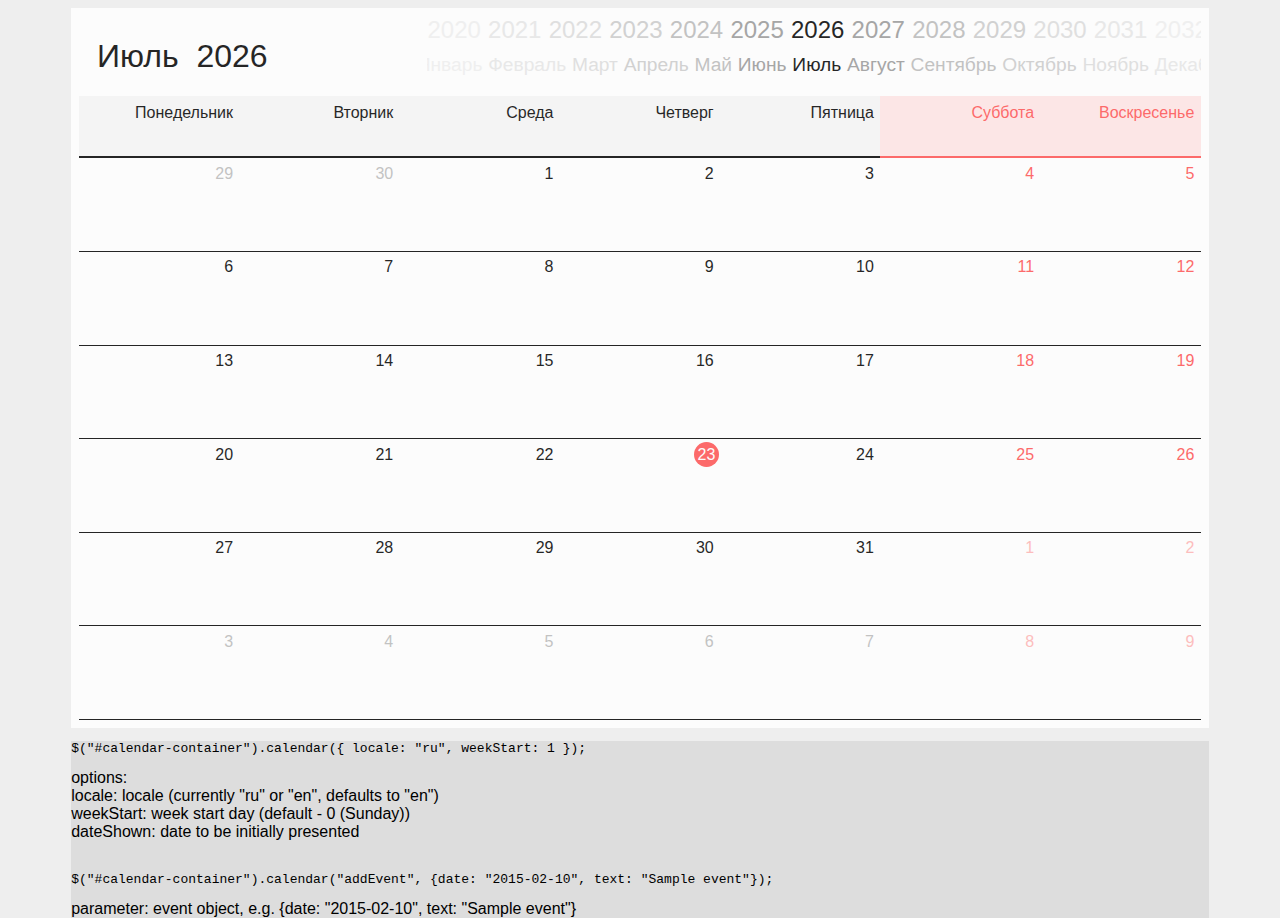
<file: index.html>
<!DOCTYPE html>
<html>
	<head>
		<meta charset="utf-8">
		<link rel="stylesheet" type="text/css" href="styles.css">
		<script src="https://ajax.googleapis.com/ajax/libs/jquery/2.1.3/jquery.min.js"></script>
		<script src="calendar.js"></script>
		<title>Calendar</title>
	</head>
	<body>
		<div id="calendar-container">Placeholder for calendar</div>
		<div id="usage">
			<pre>$("#calendar-container").calendar({ locale: "ru", weekStart: 1 });</pre>
			options:<br />
			locale: locale (currently "ru" or "en", defaults to "en")<br />
			weekStart: week start day (default - 0 (Sunday))<br />
			dateShown: date to be initially presented<br />
			<br />
			<pre>$("#calendar-container").calendar("addEvent", {date: "2015-02-10", text: "Sample event"});</pre>
			parameter: event object, e.g. {date: "2015-02-10", text: "Sample event"}
		</div>

		<script>
			$(document).ready(function() { 
				var cont = $("#calendar-container");
				cont.calendar({ locale: "ru", weekStart: 1} ); 
				[
					{date: "2015-02-10", text: "Sample event"},
					{date: "2015-01-28", text: "Sample event in Jan"},
					{date: "2015-02-16", text: "Sample event again"},
					{date: "2015-02-16", text: "Second event"},
				].forEach(function(item) {
					cont.calendar("addEvent", item);
				});
				// cont.calendar("showDate", "2014-12-20");
			});
		</script>
	</body>
</html>
</file>
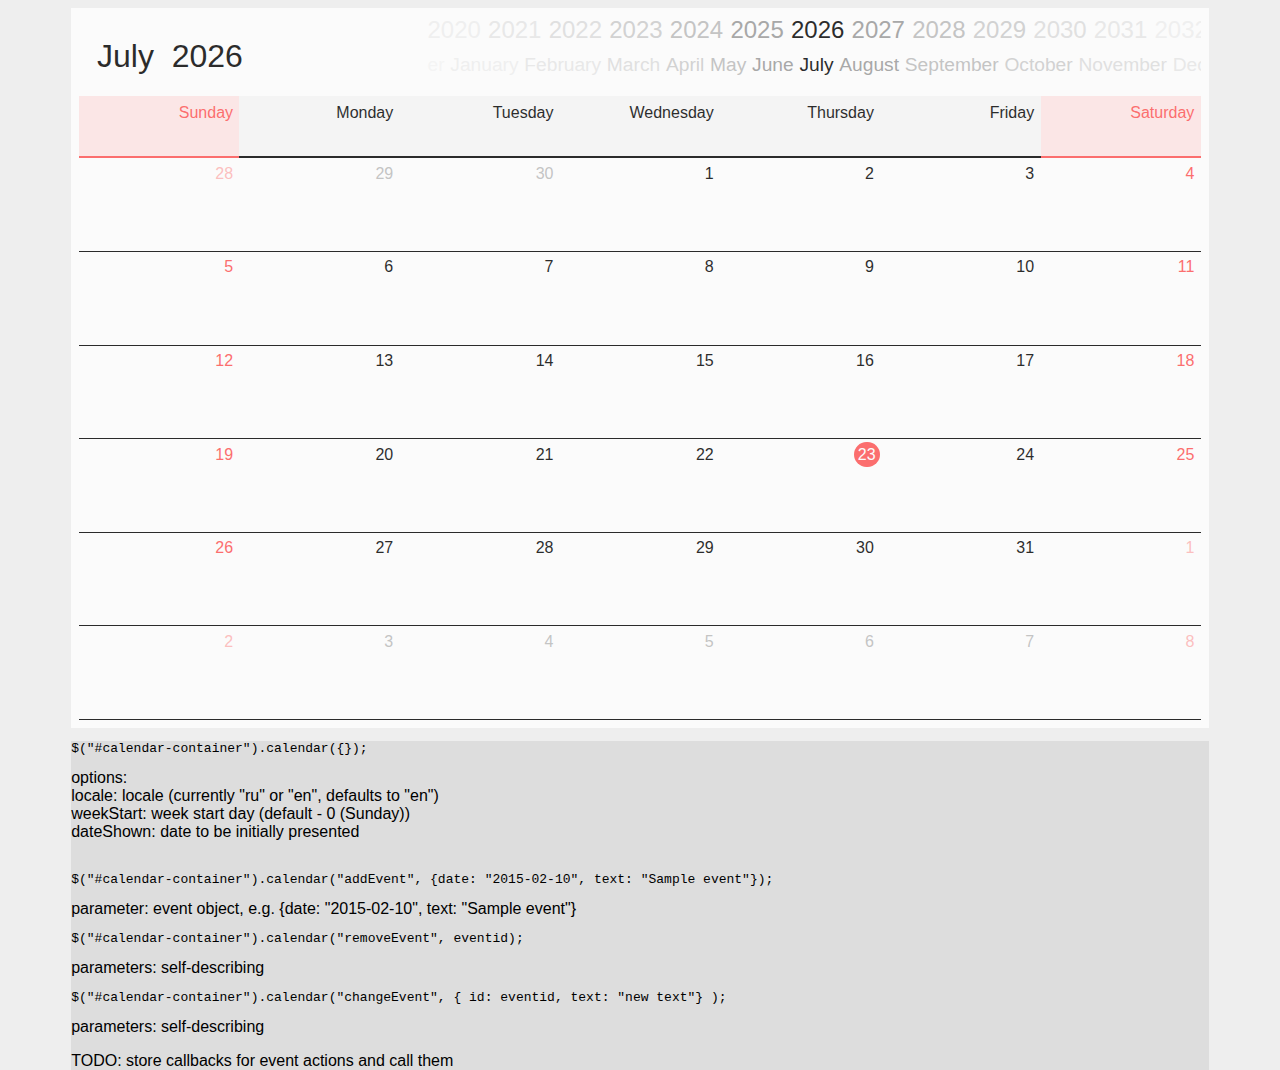
<file: calendar-en.html>
<!DOCTYPE html>
<html>
	<head>
		<meta charset="utf-8">
		<link rel="stylesheet" type="text/css" href="calendar.css">
		<script src="https://ajax.googleapis.com/ajax/libs/jquery/2.1.3/jquery.min.js"></script>
		<script src="calendar.js"></script>
		<title>Calendar</title>
		<style>
			html, body {
				height: 100%;
			}

			body {
				background-color: #eee;
				font-family: Helvetica Neue, Helvetica, Bitstream Vera Sans, Verdana, Sans;
				font-weight: 200;
			}

			#calendar-container {
				height: 80%;
			}

			#usage {
				background: #ddd;
			}

			#calendar-container, #usage {
				width: 90%;
				margin: 0 auto;
			}
		</style>
	</head>
	<body>
		<div id="calendar-container">Placeholder for calendar</div>
		<div id="usage">
			<pre>$("#calendar-container").calendar({});</pre>
			options:<br />
			locale: locale (currently "ru" or "en", defaults to "en")<br />
			weekStart: week start day (default - 0 (Sunday))<br />
			dateShown: date to be initially presented<br />
			<br />
			<pre>$("#calendar-container").calendar("addEvent", {date: "2015-02-10", text: "Sample event"});</pre>
			parameter: event object, e.g. {date: "2015-02-10", text: "Sample event"}
			<br />
			<pre>$("#calendar-container").calendar("removeEvent", eventid);</pre>
			parameters: self-describing
			<br />
			<pre>$("#calendar-container").calendar("changeEvent", { id: eventid, text: "new text"} );</pre>
			parameters: self-describing
			<p>
			<b>TODO: store callbacks for event actions and call them</b>
			</p>
		</div>

		<script>
			$(document).ready(function() { 
				var cont = $("#calendar-container");
				cont.calendar(); 
				[
					{date: "2015-02-10", text: "Sample event"},
					{date: "2015-01-28", text: "Sample event in Jan"},
					{date: "2015-02-16", text: "Sample event again"},
					{date: "2015-02-16", text: "Second event"},
				].forEach(function(item) {
					cont.calendar("addEvent", item);
				});
				// cont.calendar("showDate", "2014-12-20");
			});
		</script>
	</body>
</html>
</file>
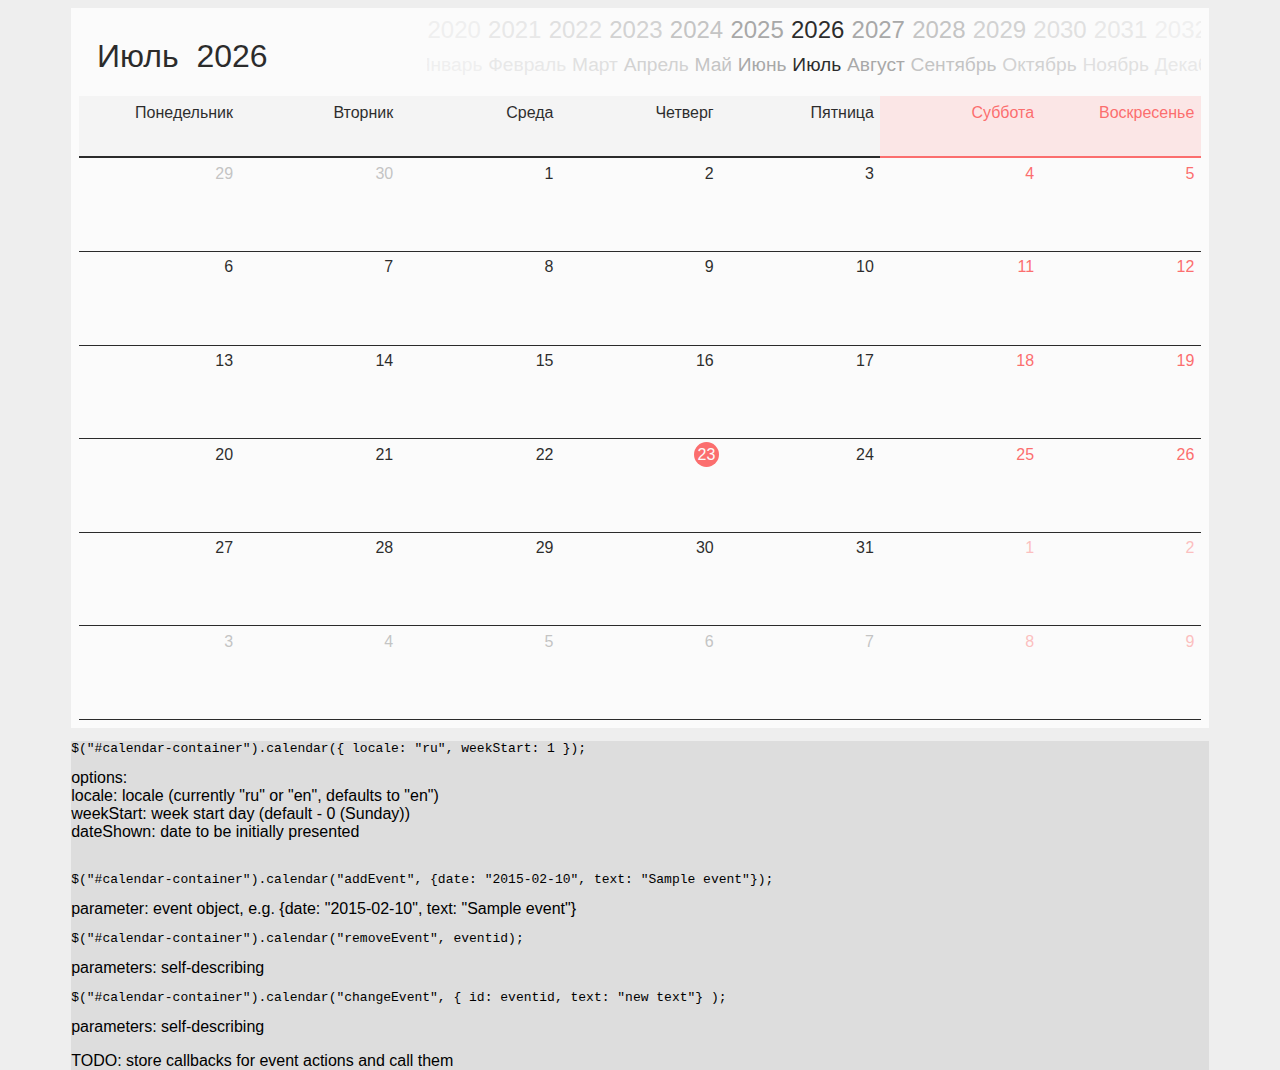
<file: calendar.html>
<!DOCTYPE html>
<html>
	<head>
		<meta charset="utf-8">
		<link rel="stylesheet" type="text/css" href="calendar.css">
		<script src="https://ajax.googleapis.com/ajax/libs/jquery/2.1.3/jquery.min.js"></script>
		<script src="calendar.js"></script>
		<title>Calendar</title>
		<style>
			html, body {
				height: 100%;
			}

			body {
				background-color: #eee;
				font-family: Helvetica Neue, Helvetica, Bitstream Vera Sans, Verdana, Sans;
				font-weight: 200;
			}

			#calendar-container {
				height: 80%;
			}

			#usage {
				background: #ddd;
			}

			#calendar-container, #usage {
				width: 90%;
				margin: 0 auto;
			}
		</style>
	</head>
	<body>
		<div id="calendar-container">Placeholder for calendar</div>
		<div id="usage">
			<pre>$("#calendar-container").calendar({ locale: "ru", weekStart: 1 });</pre>
			options:<br />
			locale: locale (currently "ru" or "en", defaults to "en")<br />
			weekStart: week start day (default - 0 (Sunday))<br />
			dateShown: date to be initially presented<br />
			<br />
			<pre>$("#calendar-container").calendar("addEvent", {date: "2015-02-10", text: "Sample event"});</pre>
			parameter: event object, e.g. {date: "2015-02-10", text: "Sample event"}
			<br />
			<pre>$("#calendar-container").calendar("removeEvent", eventid);</pre>
			parameters: self-describing
			<br />
			<pre>$("#calendar-container").calendar("changeEvent", { id: eventid, text: "new text"} );</pre>
			parameters: self-describing
			<p>
			<b>TODO: store callbacks for event actions and call them</b>
			</p>
		</div>

		<script>
			$(document).ready(function() { 
				var cont = $("#calendar-container");
				cont.calendar({ locale: "ru", weekStart: 1} ); 
				[
					{date: "2015-02-10", text: "Sample event"},
					{date: "2015-01-28", text: "Sample event in Jan"},
					{date: "2015-02-16", text: "Sample event again"},
					{date: "2015-02-16", text: "Second event"},
				].forEach(function(item) {
					cont.calendar("addEvent", item);
				});
				// cont.calendar("showDate", "2014-12-20");
			});
		</script>
	</body>
</html>
</file>
<file: styles.css>
html, body {
	height: 100%;
}

body {
	background-color: #eee;
	font-family: Helvetica Neue, Helvetica, Bitstream Vera Sans, Verdana, Sans;
	font-weight: 200;
}

#calendar-container {
	height: 80%;
}

#usage {
	background: #ddd;
}

#calendar-container, #usage {
	width: 90%;
	margin: 0 auto;
}

.ui-calendar {
	background: white;
	padding: 0.5em;
	min-width: 50em;
	min-height: 35em;
    overflow: hidden;
}

.ui-calendar-head {
	width: 100%;
	height: 5em;
}

.ui-calendar-title,.ui-calendar-selectors {
	height: 100%;
}
.ui-calendar-title {
	width: 30%;
	float: left;
	font-size: 2em;
	display: table;
}
.ui-calendar-selectors {
	width: 69%;
	float: right;
}

.ui-calendar-select-year,.ui-calendar-select-month {
	overflow: hidden;
	text-align: center;  
}
.ui-calendar-select-year {
	height: 1.6em;
	font-size: 1.5em;
}
.ui-calendar-select-month {
	height: 2em;
	font-size: 1.2em;
	font-weight: lighter;
}

.ui-calendar-title>span {
	vertical-align: middle;
	display: table-cell;
}

.ui-calendar-title>span:first-child {
	font-weight: 400;
	width: 1ch;
	padding: 0 1ch;
}
.ui-calendar-select-year>span,.ui-calendar-select-month>span {
	font-weight: 200;
	padding: 0 0.15em;
	cursor: pointer;
}
.ui-calendar-select-year>span:hover,.ui-calendar-select-month>span:hover {
	border-bottom: 2px solid #86FF43;
}

.ui-calendar-date-distance-0 {
	font-weight: bolder;
}
.ui-calendar-date-distance-1 {
	color: #999;
}
.ui-calendar-date-distance-2 {
	color: #bbb;
}
.ui-calendar-date-distance-3 {
	color: #ccc;
}
.ui-calendar-date-distance-4 {
	color: #ddd;
}
.ui-calendar-date-distance-5 {
	color: #e7e7e7;
}
.ui-calendar-date-distance-6 {
	color: #f0f0f0;
}
.ui-calendar-date-distance-7 {
	color: #f6f6f6;
}
.ui-calendar-date-distance-8 {
	color: #fafafa;
}

.ui-calendar-weekdays-row,.ui-calendar-days-row {
	width: 100%;
}
.ui-calendar-weekdays-row {
	height: 10%
}
.ui-calendar-weekday-head,.ui-calendar-day {
	width: 14.2857%;
	padding-right: 0.4em;
	display: inline-block;
}
.ui-calendar-weekday-head {
	vertical-align: middle;
	background-color: #f6f6f6;
	text-align: right;
	border-bottom: 2px solid;
	height: 100%;
	padding-top: 0.5em;
}
.ui-calendar-weekday-head.day-off,.ui-calendar-day.day-off {
	color: #ff5252;
} 
.ui-calendar-weekday-head.day-off {
	background-color: #ffe5e5;
} 
.ui-calendar-days-row {
	height: 15%;
}
.ui-calendar-day {
	text-align: right;
	border-bottom: 1px solid black;
	padding-top: 0.4em;
	vertical-align: top;
	height: 100%;
	overflow: hidden;
}
.ui-calendar-day:hover {
	box-shadow: inset 0 0 0.3em 1px #86FF43; 
}
.ui-calendar-day.other-month {
	color: #bbb;
	cursor: pointer;
}
.ui-calendar-day.other-month.day-off {
	color: #FFB5B5;
}
.ui-calendar-day.today span {
	border-radius: 50%;
	color: white;
	background-color: #ff5252;
	width: 1.6em;
	height: 1.36em;
	display: inline-block;
	position: relative;
	text-align: center;
	vertical-align: baseline;
	top: -0.24em;
	right: -0.35em;
	padding-top: 0.24em;
}
.ui-calendar-day.other-month.today span {
	background-color: #FFB5B5
}
.ui-calendar-day .events-area {
	text-align: left;
	margin-left: 0.3em;
	margin-right: 1.5em;
	margin-bottom: 5px;
	overflow: hidden;
	height: 60%;
	font-size: 0.8em;
}
.ui-calendar-day.today .events-area {
	position: relative;
	top: -0.45em;
}
.ui-calendar-day .events-area .event {
	overflow: hidden;
	height: 1.3em;
	border-bottom: 1px solid transparent;
}
.ui-calendar-day .events-area .event:hover {
	border-bottom: 1px solid #6C70BE;
}
.ui-calendar-day .events-area .event::before {
	content: "• ";
}
.ui-calendar-day.other-month>.events-area,.ui-calendar-day.other-month>span {
	pointer-events: none;
}

.ui-calendar-body-sizer,.ui-calendar,.ui-calendar-day,.ui-calendar-weekday-head,.ui-calendar-popover .popover-input {
	-moz-box-sizing: border-box;
	-webkit-box-sizing: border-box;
    box-sizing: border-box;
}

.ui-calendar-body-sizer {
    padding-bottom: 5em;
	height: 100%;
}

.ui-calendar-body {
	height: 100%;
	width: 100%;
}

.ui-calendar-popover {
	border-radius: 5px;
	width: 16em;
	height: 6.5em;
	border: 1px solid #888;
	box-shadow: 0 0 7px #444; 
	position: absolute;
	top: 200px;
	left: 200px;
	background-color: #eee;
	visibility: hidden;
	opacity: 0.95;
}
.ui-calendar-popover>.popover-arrow,
.ui-calendar-popover>.popover-arrow.popover-arrow-left::after,
.ui-calendar-popover>.popover-arrow.popover-arrow-right::after {
	height: 0;
	width: 0;
	position: absolute;
	border-width: 10px 0;
	border-color: transparent;
	border-style: solid;
	margin-top: -10px;
	display: block;
	top: 50%;
	font-size: 0;
	line-height: 0;
}
.ui-calendar-popover>.popover-arrow.popover-arrow-left {
	border-right-width: 10px;
	border-right-color: #888;
	left: -10px;
	visibility: hidden;
}
.ui-calendar-popover>.popover-arrow.popover-arrow-left::after {
	content: '';
	border-right-width: 9px;
	border-right-color: #eee;
	left: 1px;
}
.ui-calendar-popover>.popover-arrow.popover-arrow-right {
	border-left-width: 10px;
	border-left-color: #888;
	left: 100%;
	visibility: hidden;
}
.ui-calendar-popover>.popover-arrow.popover-arrow-right::after {
	content: '';
	border-left-width: 9px;
	border-left-color: #eee;
	left: -11px;
}
.ui-calendar-popover.right.in>.popover-arrow.popover-arrow-right,
.ui-calendar-popover.left.in>.popover-arrow.popover-arrow-left,
.ui-calendar-popover.in {
	visibility: visible;
}

.ui-calendar-popover>.popover-content {
	width: 100%;
	height: 100%;
	overflow: hidden;
}
.ui-calendar-popover>.popover-close {
	position: absolute;
	color: white;
	background-color: #888;
	top: 5px;
	right: 5px;
	border-radius: 50%;
	width: 1.2em;
	text-align: center;
	text-shadow: -1px -1px 0 #444, 1px 1px 0 #ccc;
	font-size: 0.8em;
	cursor: pointer;
	z-index: 100;
}

.ui-calendar-popover .popover-content-inner {
	margin: 0.5em;
}

.ui-calendar-popover .popover-input {
	width: 100%;
	border: 1px solid #888;
	background-color: white;
	margin-top: 0.5em;
	padding: 0.2em;
	box-shadow: inset 0 0 2px 0 #444;
	height: 2.2em;
}

.ui-calendar-popover .popover-button {
	box-shadow: inset 0 0 3px 0 #eee;
	margin-top: 0.5em;
	margin-right: 0.5em;
	padding: 0.2em 0.6em;
	color: white;
	border: 1px solid #aaa;
	display: inline-block;
	cursor: pointer;
}
.ui-calendar-popover .popover-submit {
	background-color: #6CBE88;
}
.ui-calendar-popover .popover-delete {
	background-color: #BE6C6C;
}
.ui-calendar-popover .popover-cancel {
	background-color: #BEB4B3;
}
</file>
<file: calendar.css>
.ui-calendar {
	background: white;
	padding: 0.5em;
	min-width: 50em;
	min-height: 35em;
    overflow: hidden;
}

.ui-calendar-head {
	width: 100%;
	height: 5em;
}

.ui-calendar-title,.ui-calendar-selectors {
	height: 100%;
}
.ui-calendar-title {
	width: 30%;
	float: left;
	font-size: 2em;
	display: table;
}
.ui-calendar-selectors {
	width: 69%;
	float: right;
}

.ui-calendar-select-year,.ui-calendar-select-month {
	overflow: hidden;
	text-align: center;  
}
.ui-calendar-select-year {
	height: 1.6em;
	font-size: 1.5em;
}
.ui-calendar-select-month {
	height: 2em;
	font-size: 1.2em;
	font-weight: lighter;
}

.ui-calendar-title>span {
	vertical-align: middle;
	display: table-cell;
}

.ui-calendar-title>span:first-child {
	font-weight: 400;
	width: 1ch;
	padding: 0 1ch;
}
.ui-calendar-select-year>span,.ui-calendar-select-month>span {
	font-weight: 200;
	padding: 0 0.15em;
	cursor: pointer;
}
.ui-calendar-select-year>span:hover,.ui-calendar-select-month>span:hover {
	border-bottom: 2px solid #86FF43;
}

.ui-calendar-date-distance-0 {
	font-weight: bolder;
}
.ui-calendar-date-distance-1 {
	color: #999;
}
.ui-calendar-date-distance-2 {
	color: #bbb;
}
.ui-calendar-date-distance-3 {
	color: #ccc;
}
.ui-calendar-date-distance-4 {
	color: #ddd;
}
.ui-calendar-date-distance-5 {
	color: #e7e7e7;
}
.ui-calendar-date-distance-6 {
	color: #f0f0f0;
}
.ui-calendar-date-distance-7 {
	color: #f6f6f6;
}
.ui-calendar-date-distance-8 {
	color: #fafafa;
}

.ui-calendar-weekdays-row,.ui-calendar-days-row {
	width: 100%;
}
.ui-calendar-weekdays-row {
	height: 10%
}
.ui-calendar-weekday-head,.ui-calendar-day {
	width: 14.2857%;
	padding-right: 0.4em;
	display: inline-block;
}
.ui-calendar-weekday-head {
	vertical-align: middle;
	background-color: #f6f6f6;
	text-align: right;
	border-bottom: 2px solid;
	height: 100%;
	padding-top: 0.5em;
}
.ui-calendar-weekday-head.day-off,.ui-calendar-day.day-off {
	color: #ff5252;
} 
.ui-calendar-weekday-head.day-off {
	background-color: #ffe5e5;
} 
.ui-calendar-days-row {
	height: 15%;
}
.ui-calendar-day {
	text-align: right;
	border-bottom: 1px solid black;
	padding-top: 0.4em;
	vertical-align: top;
	height: 100%;
	overflow: hidden;
}
.ui-calendar-day:hover {
	box-shadow: inset 0 0 0.3em 1px #86FF43; 
}
.ui-calendar-day.other-month {
	color: #bbb;
	cursor: pointer;
}
.ui-calendar-day.other-month.day-off {
	color: #FFB5B5;
}
.ui-calendar-day.today span {
	border-radius: 50%;
	color: white;
	background-color: #ff5252;
	width: 1.6em;
	height: 1.36em;
	display: inline-block;
	position: relative;
	text-align: center;
	vertical-align: baseline;
	top: -0.24em;
	right: -0.35em;
	padding-top: 0.24em;
}
.ui-calendar-day.other-month.today span {
	background-color: #FFB5B5
}
.ui-calendar-day .events-area {
	text-align: left;
	margin-left: 0.3em;
	margin-right: 1.5em;
	margin-bottom: 5px;
	overflow: hidden;
	height: 60%;
	font-size: 0.8em;
}
.ui-calendar-day.today .events-area {
	position: relative;
	top: -0.45em;
}
.ui-calendar-day .events-area .event {
	overflow: hidden;
	border-bottom: 1px solid transparent;
	text-overflow: ellipsis;
	white-space: nowrap;
}
.ui-calendar-day .events-area .event:hover {
	border-bottom: 1px solid #6C70BE;
}
.ui-calendar-day .events-area .event::before {
	content: "• ";
}
.ui-calendar-day.other-month>.events-area,.ui-calendar-day.other-month>span {
	pointer-events: none;
}

.ui-calendar-body-sizer,.ui-calendar,.ui-calendar-day,.ui-calendar-weekday-head,.ui-calendar-popover .popover-input {
	-moz-box-sizing: border-box;
	-webkit-box-sizing: border-box;
    box-sizing: border-box;
}

.ui-calendar-body-sizer {
    padding-bottom: 5em;
	height: 100%;
}

.ui-calendar-body {
	height: 100%;
	width: 100%;
}

.ui-calendar-popover {
	border-radius: 5px;
	width: 16em;
	height: 6.5em;
	border: 1px solid #888;
	box-shadow: 0 0 7px #444; 
	position: absolute;
	top: 200px;
	left: 200px;
	background-color: #eee;
	visibility: hidden;
	opacity: 0.95;
}
.ui-calendar-popover>.popover-arrow,
.ui-calendar-popover>.popover-arrow.popover-arrow-left::after,
.ui-calendar-popover>.popover-arrow.popover-arrow-right::after {
	height: 0;
	width: 0;
	position: absolute;
	border-width: 10px 0;
	border-color: transparent;
	border-style: solid;
	margin-top: -10px;
	display: block;
	top: 50%;
	font-size: 0;
	line-height: 0;
}
.ui-calendar-popover>.popover-arrow.popover-arrow-left {
	border-right-width: 10px;
	border-right-color: #888;
	left: -10px;
	visibility: hidden;
}
.ui-calendar-popover>.popover-arrow.popover-arrow-left::after {
	content: '';
	border-right-width: 9px;
	border-right-color: #eee;
	left: 1px;
}
.ui-calendar-popover>.popover-arrow.popover-arrow-right {
	border-left-width: 10px;
	border-left-color: #888;
	left: 100%;
	visibility: hidden;
}
.ui-calendar-popover>.popover-arrow.popover-arrow-right::after {
	content: '';
	border-left-width: 9px;
	border-left-color: #eee;
	left: -11px;
}
.ui-calendar-popover.right.in>.popover-arrow.popover-arrow-right,
.ui-calendar-popover.left.in>.popover-arrow.popover-arrow-left,
.ui-calendar-popover.in {
	visibility: visible;
}

.ui-calendar-popover>.popover-content {
	width: 100%;
	height: 100%;
	overflow: hidden;
}
.ui-calendar-popover>.popover-close {
	position: absolute;
	color: white;
	background-color: #888;
	top: 5px;
	right: 5px;
	border-radius: 50%;
	width: 1.2em;
	text-align: center;
	text-shadow: -1px -1px 0 #444, 1px 1px 0 #ccc;
	font-size: 0.8em;
	cursor: pointer;
	z-index: 100;
}

.ui-calendar-popover .popover-content-inner {
	margin: 0.5em;
}

.ui-calendar-popover .popover-input {
	width: 100%;
	border: 1px solid #888;
	background-color: white;
	margin-top: 0.5em;
	padding: 0.2em;
	box-shadow: inset 0 0 2px 0 #444;
	height: 2.2em;
}

.ui-calendar-popover .popover-button {
	box-shadow: inset 0 0 3px 0 #eee;
	margin-top: 0.5em;
	margin-right: 0.5em;
	padding: 0.2em 0.6em;
	color: white;
	border: 1px solid #aaa;
	display: inline-block;
	cursor: pointer;
}
.ui-calendar-popover .popover-submit {
	background-color: #6CBE88;
}
.ui-calendar-popover .popover-delete {
	background-color: #BE6C6C;
}
.ui-calendar-popover .popover-cancel {
	background-color: #BEB4B3;
}
</file>
